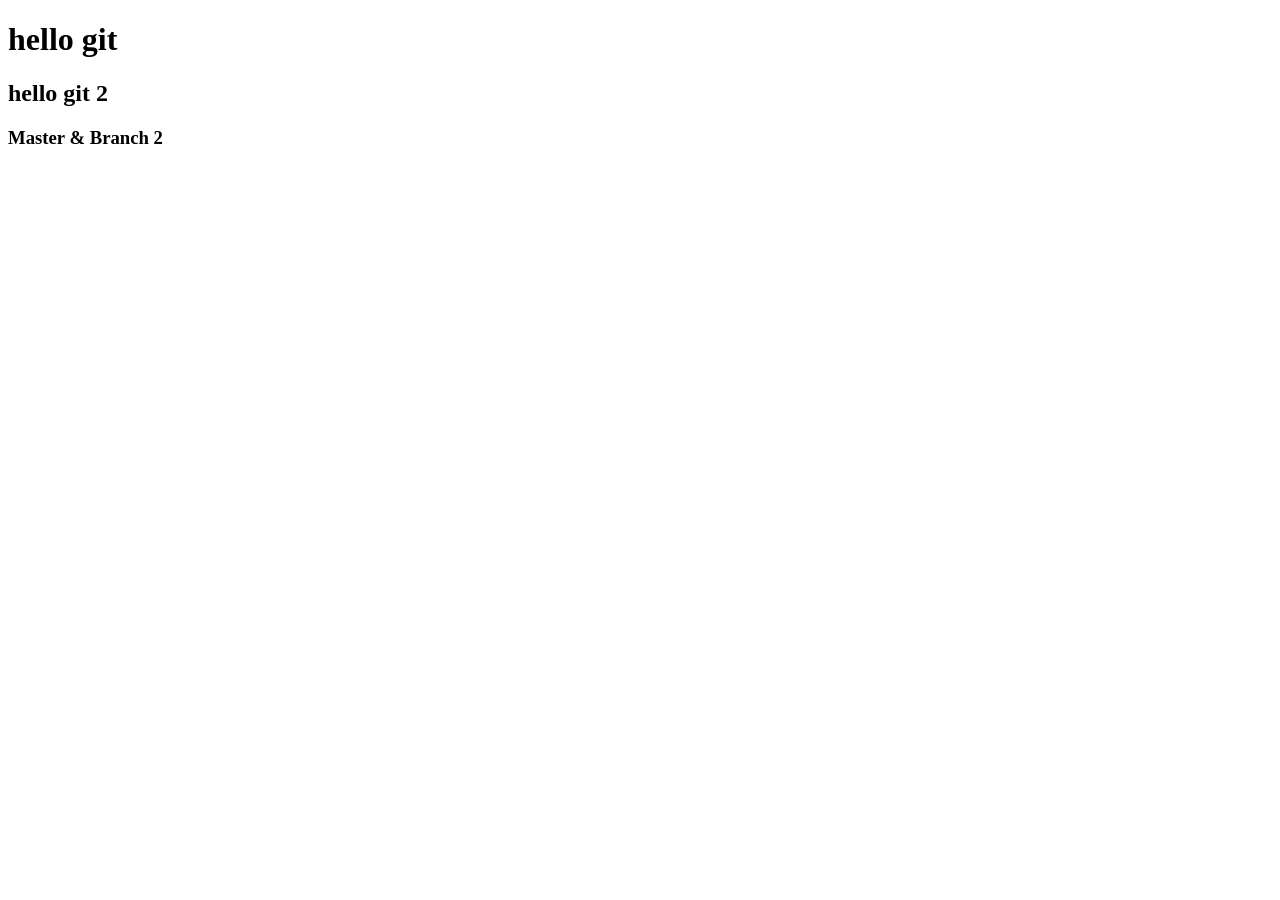
<file: pr1/index.html>
<!DOCTYPE html>
<html lang="en">
<head>
    <meta charset="UTF-8">
    <title>Title</title>
</head>
<body>

    <h1>hello git</h1>
    <h2>hello git 2</h2>
    <h3>Master &amp; Branch 2</h3>
</body>
</html>
</file>
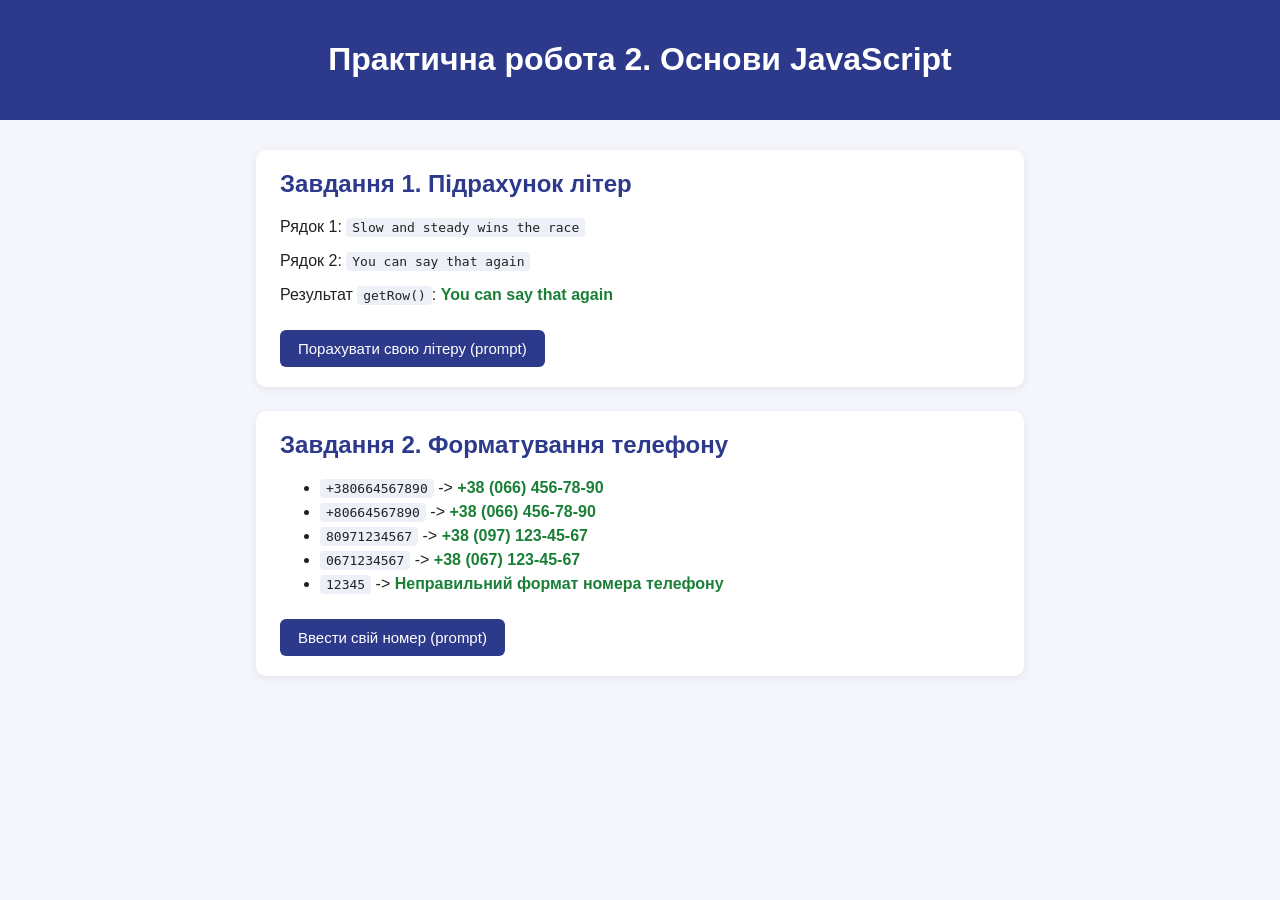
<file: pr2/index.html>
<!DOCTYPE html>
<html lang="uk">
<head>
    <meta charset="UTF-8">
    <meta name="viewport" content="width=device-width, initial-scale=1.0">
    <title>ПР 2. Основи JS</title>
    <link rel="stylesheet" href="style.css">
</head>
<body>
    <header>
        <h1>Практична робота 2. Основи JavaScript</h1>
    </header>

    <main>
        <section class="task">
            <h2>Завдання 1. Підрахунок літер</h2>
            <p>Рядок 1: <code>Slow and steady wins the race</code></p>
            <p>Рядок 2: <code>You can say that again</code></p>
            <p>Результат <code>getRow()</code>: <span id="row-result" class="result"></span></p>
            <button id="btn-letters">Порахувати свою літеру (prompt)</button>
        </section>

        <section class="task">
            <h2>Завдання 2. Форматування телефону</h2>
            <ul id="phone-results"></ul>
            <button id="btn-phone">Ввести свій номер (prompt)</button>
        </section>
    </main>

    <script src="main.js"></script>
</body>
</html>
</file>
<file: pr2/style.css>
* {
    box-sizing: border-box;
}

body {
    margin: 0;
    font-family: "Segoe UI", Arial, sans-serif;
    background: #f4f6fb;
    color: #222;
}

header {
    background: #2d3a8c;
    color: #fff;
    padding: 20px;
    text-align: center;
}

main {
    max-width: 800px;
    margin: 30px auto;
    padding: 0 16px;
}

.task {
    background: #fff;
    border-radius: 10px;
    padding: 20px 24px;
    margin-bottom: 24px;
    box-shadow: 0 2px 8px rgba(0, 0, 0, 0.08);
}

.task h2 {
    margin-top: 0;
    color: #2d3a8c;
}

code {
    background: #eef0f8;
    padding: 2px 6px;
    border-radius: 4px;
}

.result {
    font-weight: bold;
    color: #1a7f37;
}

#phone-results li {
    margin-bottom: 6px;
}

button {
    margin-top: 10px;
    padding: 10px 18px;
    border: none;
    border-radius: 6px;
    background: #2d3a8c;
    color: #fff;
    font-size: 15px;
    cursor: pointer;
}

button:hover {
    background: #1f2970;
}
</file>
